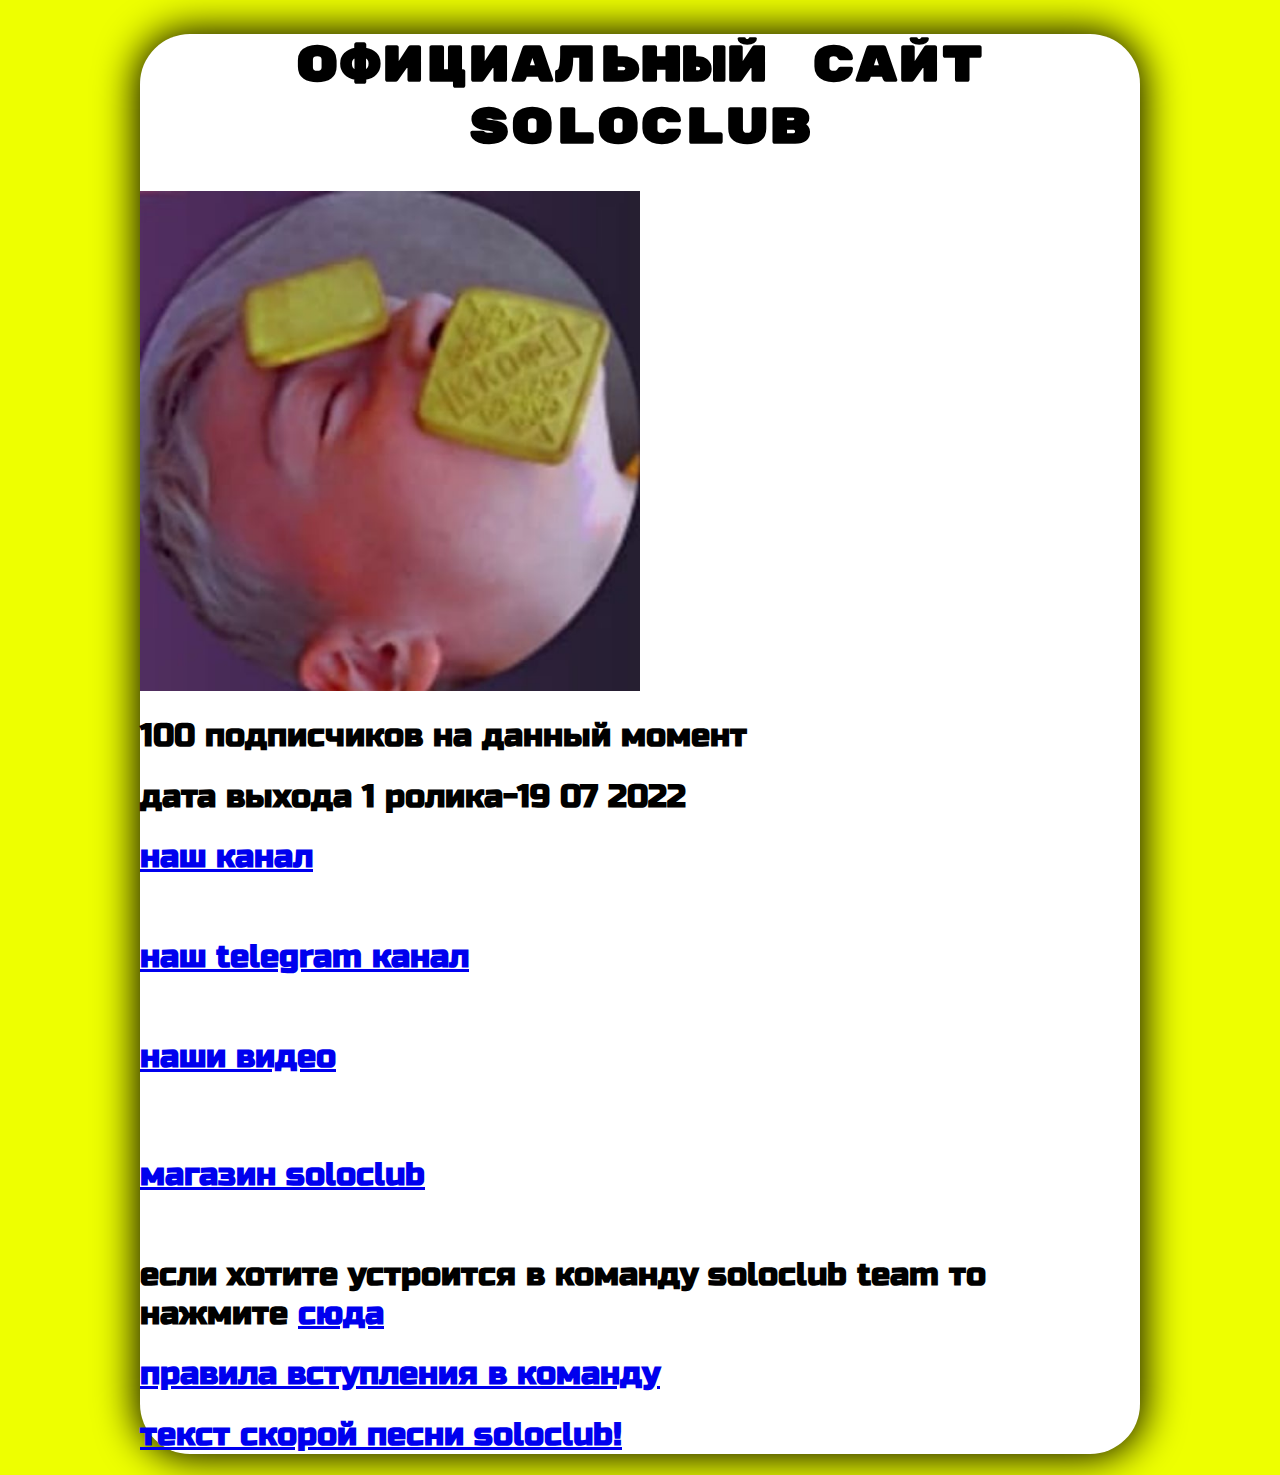
<file: index.html>
<!DOCTYPE html>
<html lang="en">

<head>
    <meta charset="UTF-8">
    <meta http-equiv="X-UA-Compatible" content="IE=edge">
    <meta name="viewport" content="width=device-width, initial-scale=1.0">
    <title>soloclub.ru</title>
    <link rel="stylesheet" href="style.css">
    <link rel="preconnect" href="https://fonts.googleapis.com">
    <link rel="preconnect" href="https://fonts.gstatic.com" crossorigin>
    <link
        href="https://fonts.googleapis.com/css2?family=Alumni+Sans+Pinstripe&family=Rubik+Mono+One&family=Russo+One&display=swap"
        rel="stylesheet">
</head>
<body>
    <div>
        <h1 id="title">ОФИЦИАЛЬНЫЙ САЙТ SOLOCLUB</h1>
        <img src="logo.jpg" alt="">
        <link rel="stylesheet" href="style.css">
        <h1>100 подписчиков на данный момент</h1>
        <h1>дата выхода 1 ролика-19 07 2022</h1>
        <h1><a href="https://www.youtube.com/channel/UCB0SG3ae3NKru_XHy5suoAg" target="_blank">наш
                канал</a></h1> <br>
        <h1><a href="https://t.me/+i-gru5LGZoowNjUy">наш telegram канал</a></h1> <br>
        <h1><a href="videos.html">наши видео</a></h1> <br>
        <br>
        <h1><a href="soloclub shop.html">магазин soloclub</a></h1>
        <br>
        <h1>если хотите устроится в команду soloclub team то нажмите <a href="https://t.me/SoloCLUB_Operator">сюда</a>
        </h1>
        <h1><a href="soloclub team.html">правила вступления в команду</a></h1>
        <h1><a href="soloclub!.html">текст скорой песни soloclub!</a></h1>
    </div>


</body>
</html>
</file>
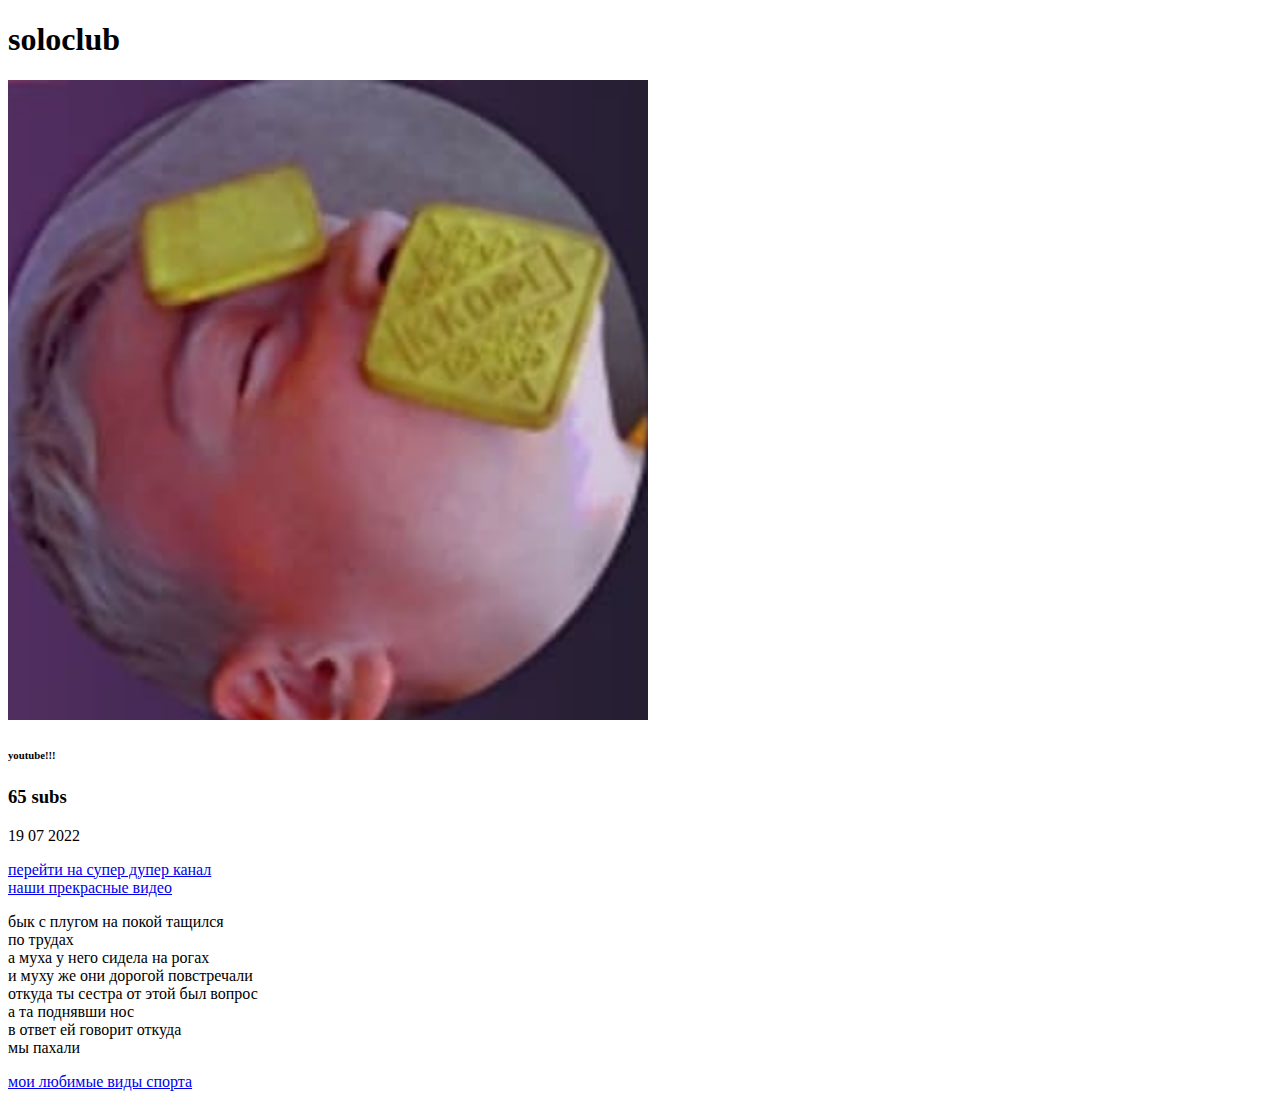
<file: index1.html>
<!DOCTYPE html>
<html lang="en">
<head>
    <meta charset="UTF-8">
    <meta http-equiv="X-UA-Compatible" content="IE=edge">
    <meta name="viewport" content="width=device-width, initial-scale=1.0">
    <title>soloclub</title>
</head>
<body>
    <h1>soloclub</h1>
    <img src="logo.jpg" alt="">
    <h6>youtube!!!</h6>
    <h3>65 subs</h3>
    <p>19 07 2022</p>
    <a href="https://www.youtube.com/channel/UCB0SG3ae3NKru_XHy5suoAg" target="_blank">перейти на супер дупер канал</a> <br>
    <a href="videos.html">наши прекрасные видео</a>
    <p>бык с плугом на покой тащился <br>
         по трудах <br>
         а муха у него сидела на рогах <br>
         и муху же они дорогой повстречали <br>
          откуда ты сестра от этой был вопрос <br>
           а та поднявши нос <br>
            в ответ ей говорит откуда <br>
            мы пахали</p>
    <a href="виды спорта мои любимые.html">мои любимые виды спорта</a>
</body>
</html>
</file>
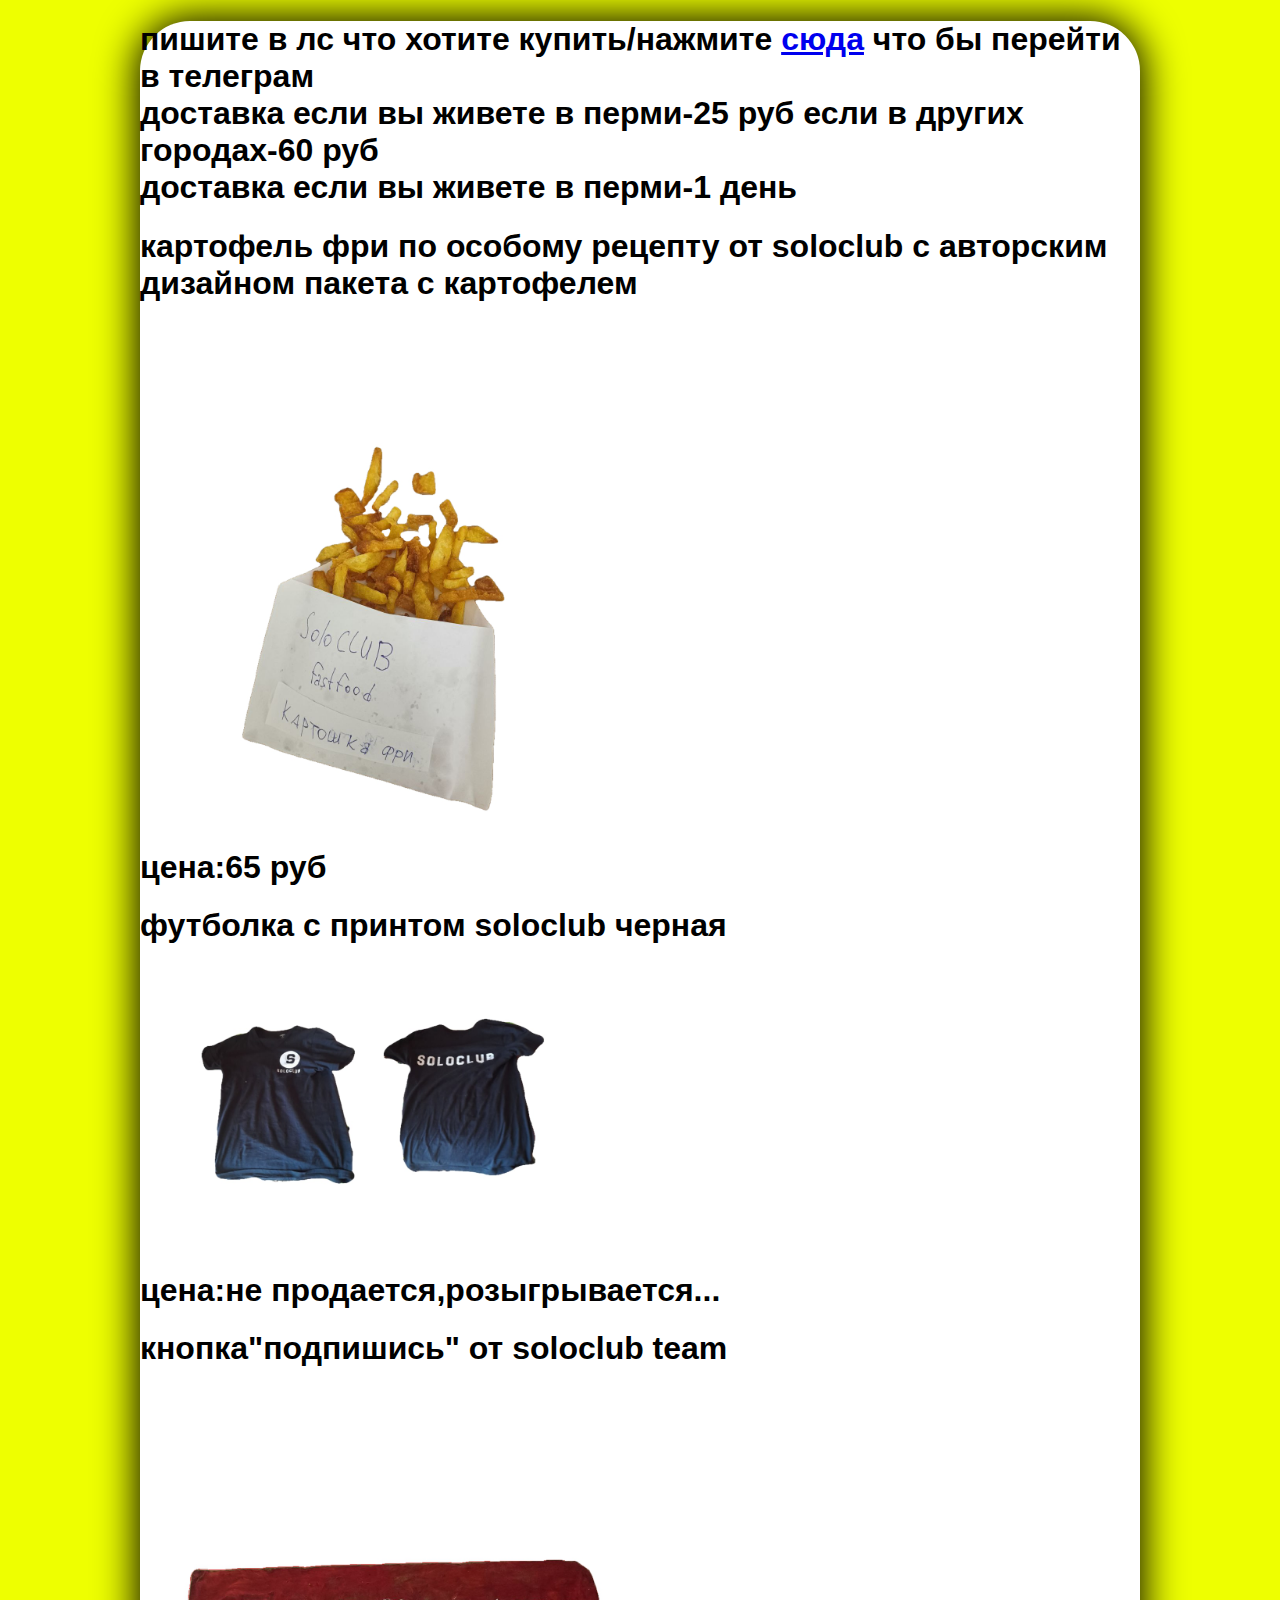
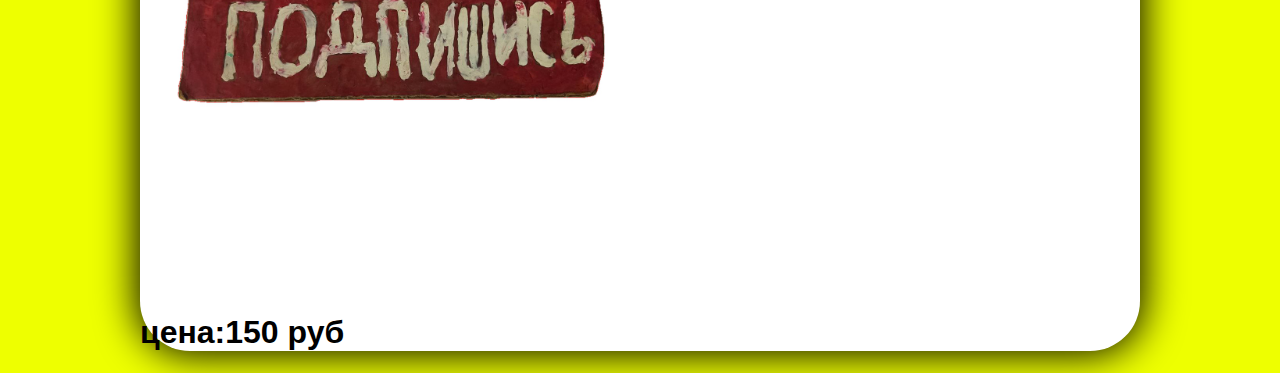
<file: soloclub shop — копия.html>
<!DOCTYPE html>
<html lang="en">

<head>
    <meta charset="UTF-8">
    <meta http-equiv="X-UA-Compatible" content="IE=edge">
    <meta name="viewport" content="width=device-width, initial-scale=1.0">
    <title>soloclub shop</title>
</head>
    <link rel="stylesheet" href="style.css">
<body>
    <div>
        <h1>пишите в лс что хотите купить/нажмите <a href="https://t.me/SoloCLUB_Operator">сюда</a> что бы перейти в телеграм <br>доставка если вы живете в перми-25 руб если в других городах-60 руб <br>доставка если вы живете в перми-1 день</h1>
        <h1>картофель фри по особому рецепту от soloclub с авторским дизайном пакета с картофелем</h1>
        <img src="картофель.jpg" alt="">
        <h1>цена:65 руб</h1>
        <h1>футболка с принтом soloclub черная</h1>
        <img src="фут ч.jpg" alt="">
        <h1>цена:не продается,розыгрывается...</h1>
        <h1>кнопка"подпишись" от soloclub team</h1>
        <img src="кноп под.jpg" alt="">
        <h1>цена:150 руб</h1>
    </div>
</body>

</html>
</file>
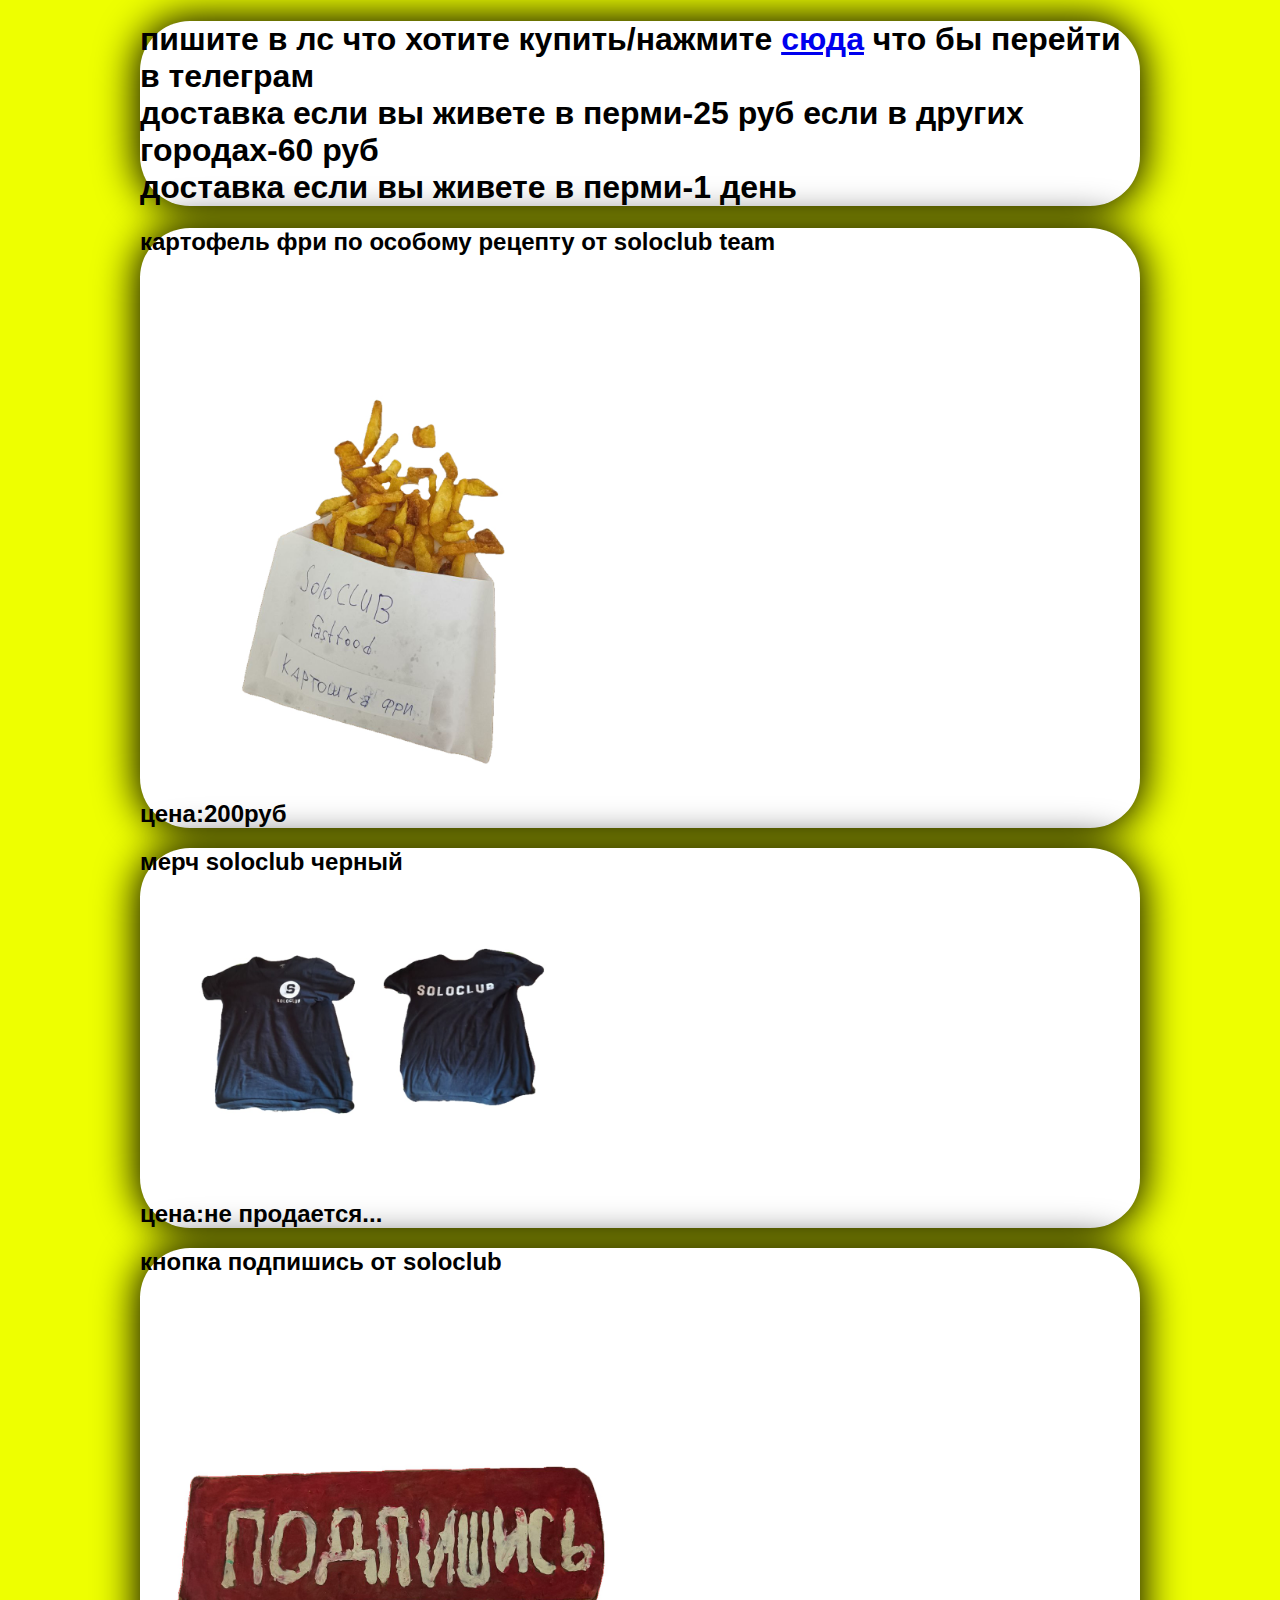
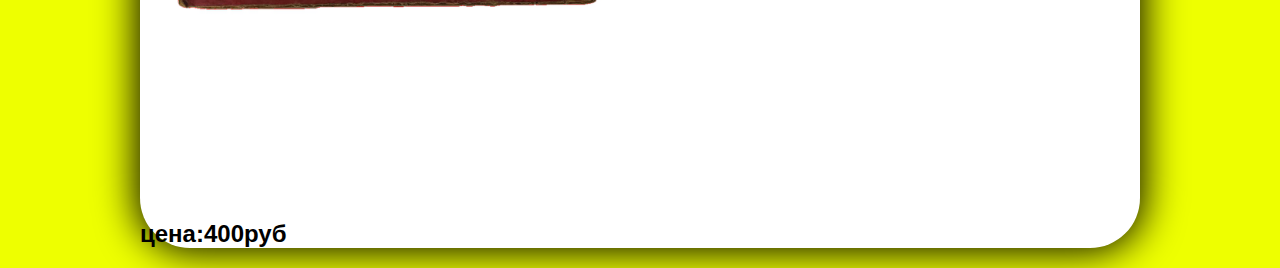
<file: soloclub shop.html>
<!DOCTYPE html>
<html lang="en">

<head>
    <meta charset="UTF-8">
    <meta http-equiv="X-UA-Compatible" content="IE=edge">
    <meta name="viewport" content="width=device-width, initial-scale=1.0">
    <title>soloclub shop</title>
</head>
<link rel="stylesheet" href="style.css">

<body>
    <div>
        <h1>пишите в лс что хотите купить/нажмите <a href="https://t.me/SoloCLUB_Operator">сюда</a> что бы перейти в
            телеграм <br>доставка если вы живете в перми-25 руб если в других городах-60 руб <br>доставка если вы живете
            в перми-1 день</h1>
    </div>
    <div>
        <h2>картофель фри по особому рецепту от soloclub team</h2>
        <img src="картофель.jpg" alt="">
        <h2>цена:200руб</h2>
    </div>
    <div>
        <h2>мерч soloclub черный</h2>
        <img src="фут ч.jpg" alt="">
        <h2>цена:не продается...</h2>
    </div>
    <div>
        <h2>кнопка подпишись от soloclub</h2>
        <img src="кноп под.jpg" alt="">
        <h2>цена:400руб</h2>
    </div>

</body>

</html>
</file>
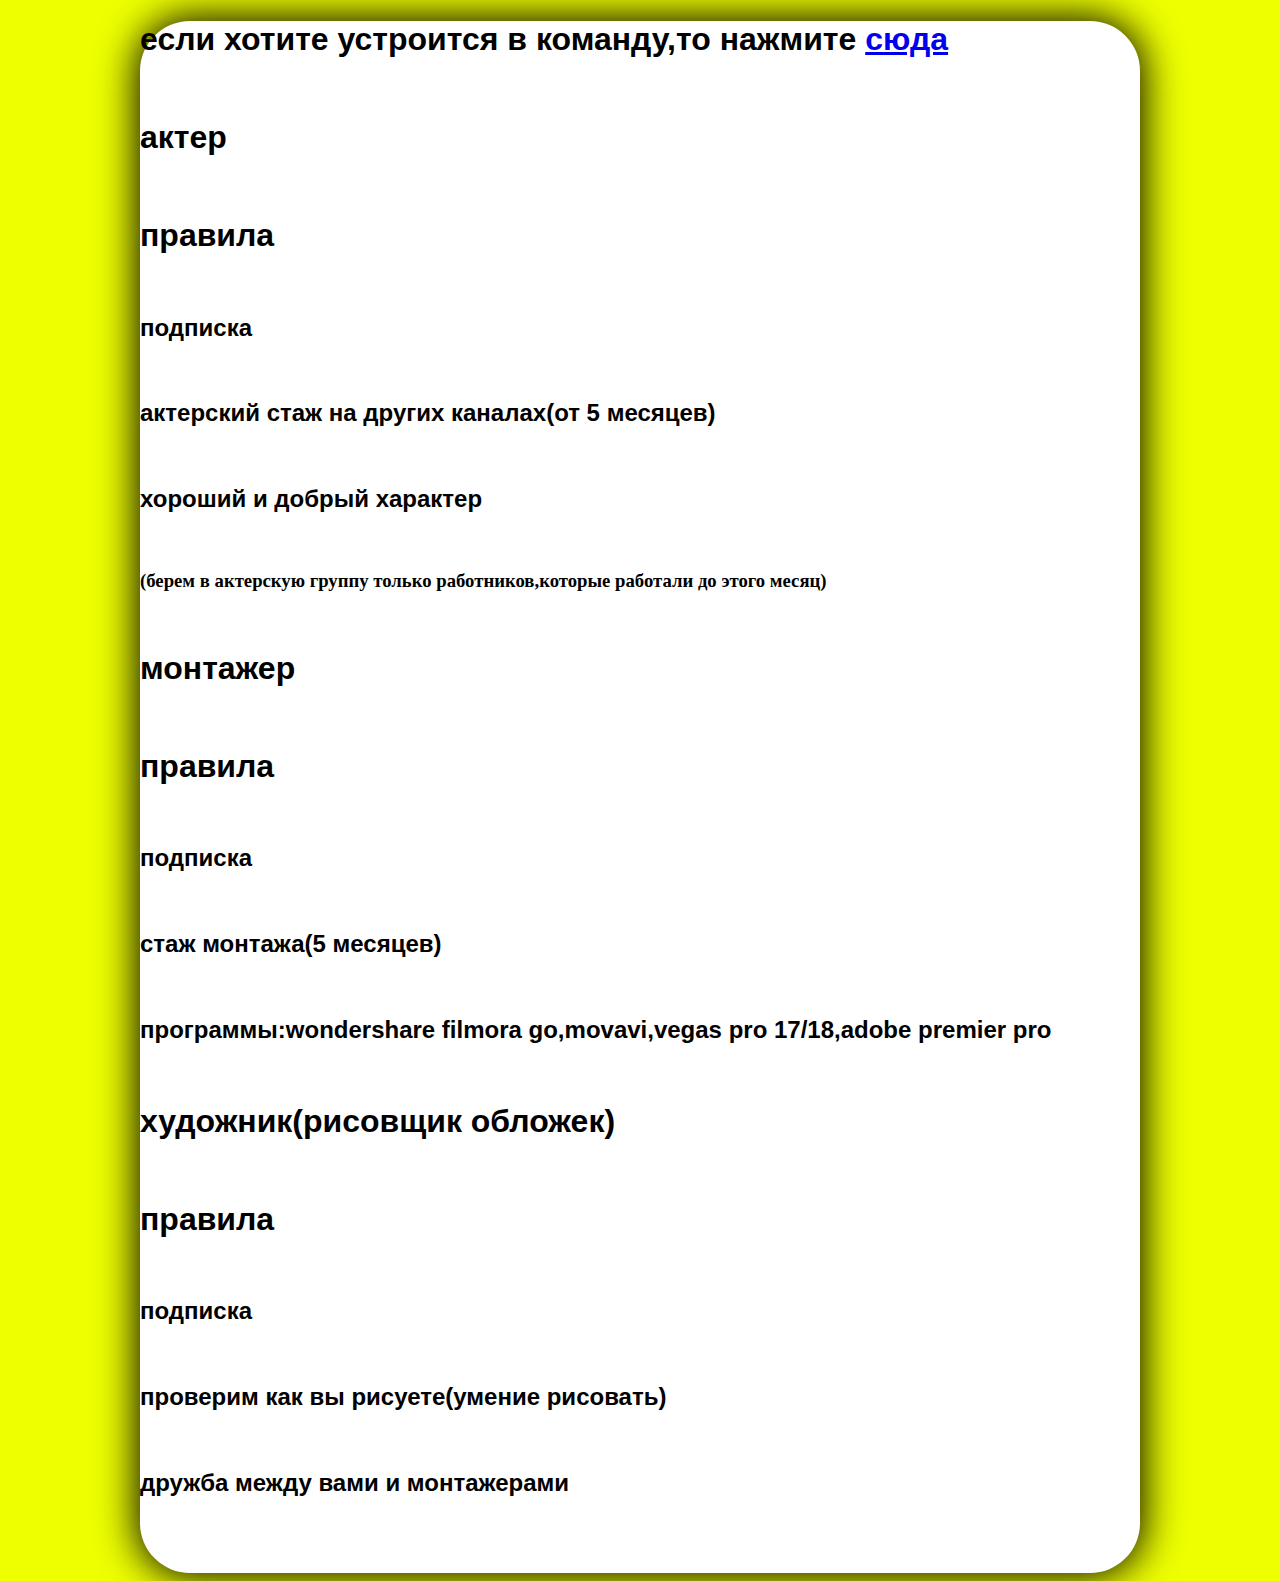
<file: soloclub team — копия.html>
<!DOCTYPE html>
<html lang="en">

<head>
    <link rel="stylesheet" href="style.css">
    <meta charset="UTF-8">
    <meta http-equiv="X-UA-Compatible" content="IE=edge">
    <meta name="viewport" content="width=device-width, initial-scale=1.0">
    <title>soloclub team</title>
</head>

<body>
    <div>
        <h1>если хотите устроится в команду,то нажмите <a href="https://t.me/SoloCLUB_Operator">сюда</a></h1> <br>
        <h1>актер</h1> <br>
        <h1>правила</h1> <br>
        <h2>подписка</h2> <br>
        <h2>актерский стаж на других каналах(от 5 месяцев)</h2> <br>
        <h2>хороший и добрый характер</h2> <br>
        <h3>(берем в актерскую группу только работников,которые работали до этого месяц)</h3> <br>
        <h1>монтажер</h1> <br>
        <h1>правила</h1> <br>
        <h2>подписка</h2> <br>
        <h2>стаж монтажа(5 месяцев)</h2> <br>
        <h2>программы:wondershare filmora go,movavi,vegas pro 17/18,adobe premier pro</h2> <br>
        <h1>художник(рисовщик обложек)</h1> <br>
        <h1>правила</h1> <br>
        <h2>подписка</h2> <br>
        <h2>проверим как вы рисуете(умение рисовать)</h2> <br>
        <h2>дружба между вами и монтажерами</h2> <br>
        <h2></h2> <br>
    </div>
</body>

</html>
</file>
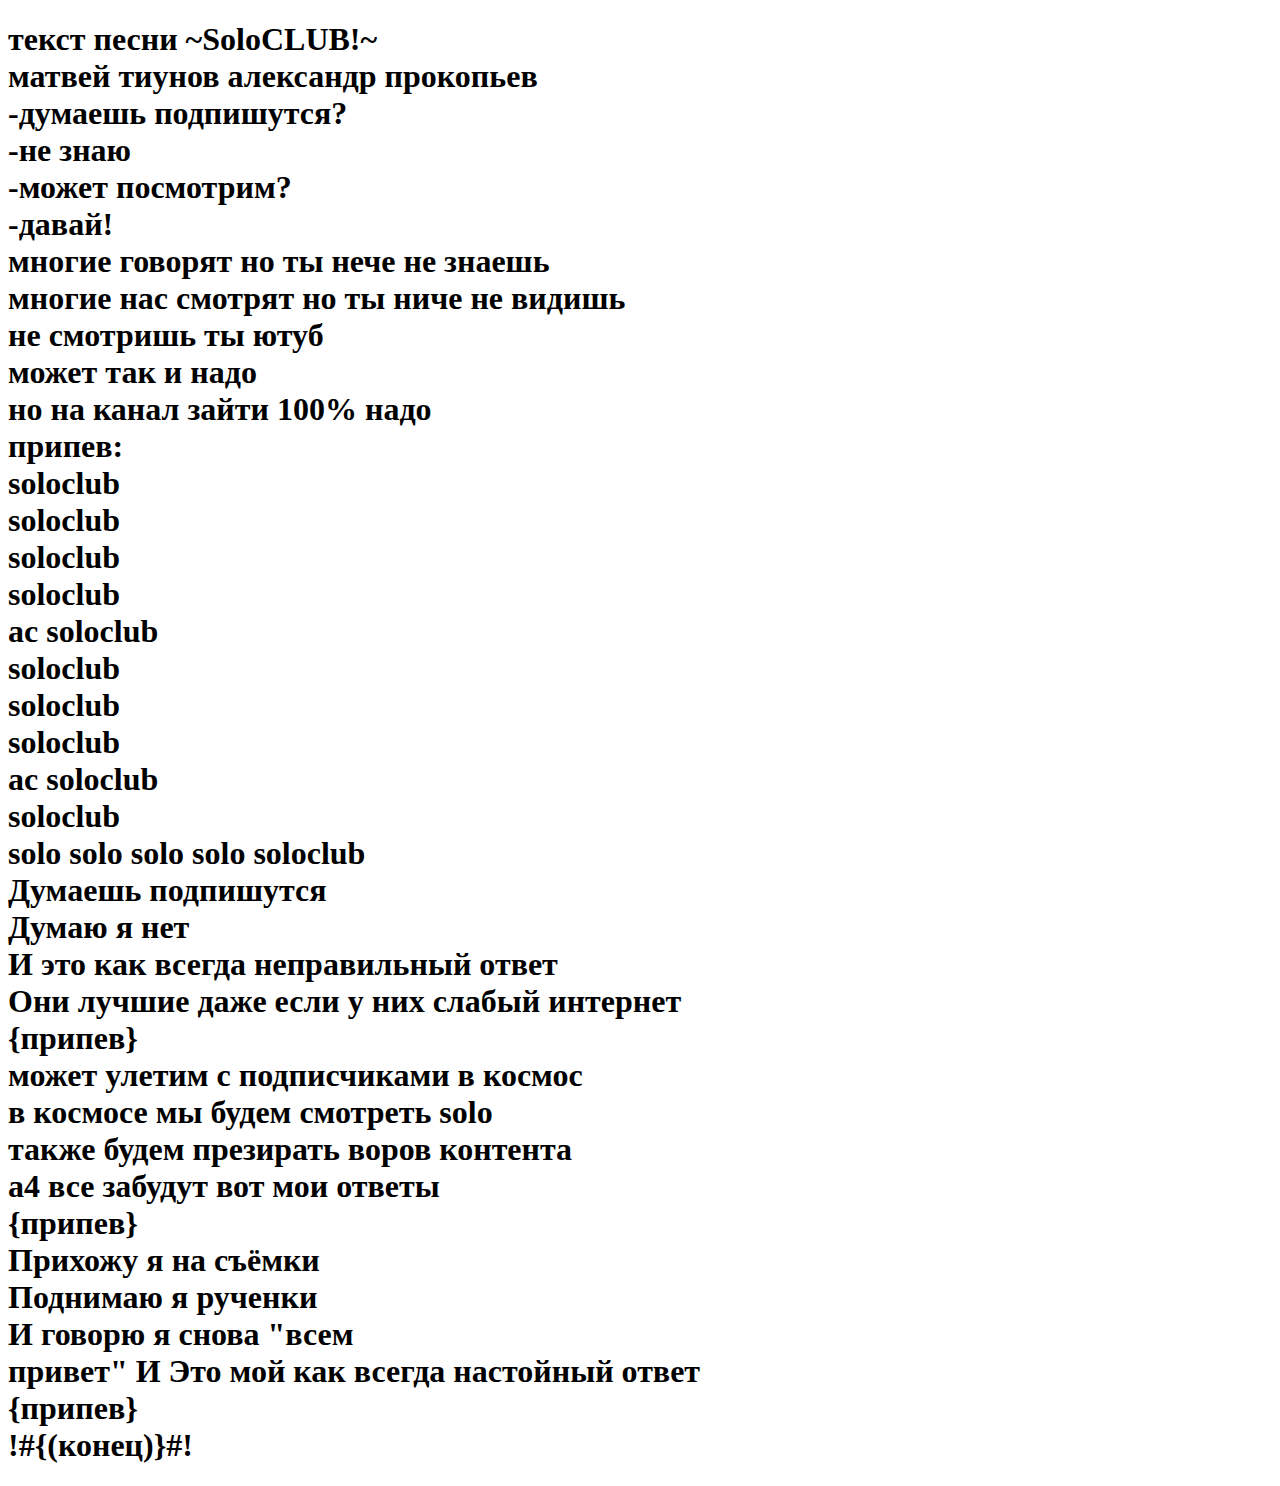
<file: soloclub!.html>
<!DOCTYPE html>
<html lang="en">
<head>
    <meta charset="UTF-8">
    <meta http-equiv="X-UA-Compatible" content="IE=edge">
    <meta name="viewport" content="width=device-width, initial-scale=1.0">
    <title>soloclub!</title>
</head>
<body>
    <div><h1>                                              текст песни ~SoloCLUB!~ <br>
        матвей тиунов                                                                  александр прокопьев <br>
        -думаешь подпишутся?<br>
        -не знаю<br>
        -может посмотрим?<br>
        -давай!<br>
        многие говорят но ты нече не знаешь<br>
        многие нас смотрят но ты ниче не видишь<br>
        не смотришь ты ютуб<br>
        может так и надо<br>
        но на канал зайти 100% надо<br>
        
        припев:<br>
        soloclub<br>
        soloclub<br>
        soloclub<br>
        soloclub<br>
        ас soloclub<br>
        soloclub<br>
        soloclub<br>
        soloclub<br>
        ас soloclub<br>
        soloclub<br>
        solo solo solo solo soloclub<br>
        
        Думаешь подпишутся<br>
        Думаю я нет<br>
        И это как всегда неправильный ответ<br>
        Они лучшие даже если у них слабый интернет<br>
        
        {припев}<br>
        
        может улетим с подписчиками в космос<br>
        в космосе мы будем смотреть solo<br>
        также будем презирать воров контента<br>
        а4 все забудут вот мои ответы<br>
        
        {припев}<br>
        
        Прихожу я на съёмки<br> 
        Поднимаю я рученки<br>
        И говорю я снова "всем<br> привет"
        И Это мой как всегда настойный ответ<br>
        
        {припев}<br>
        
        !#{(конец)}#!</h1></div>
</body>
</html>
</file>
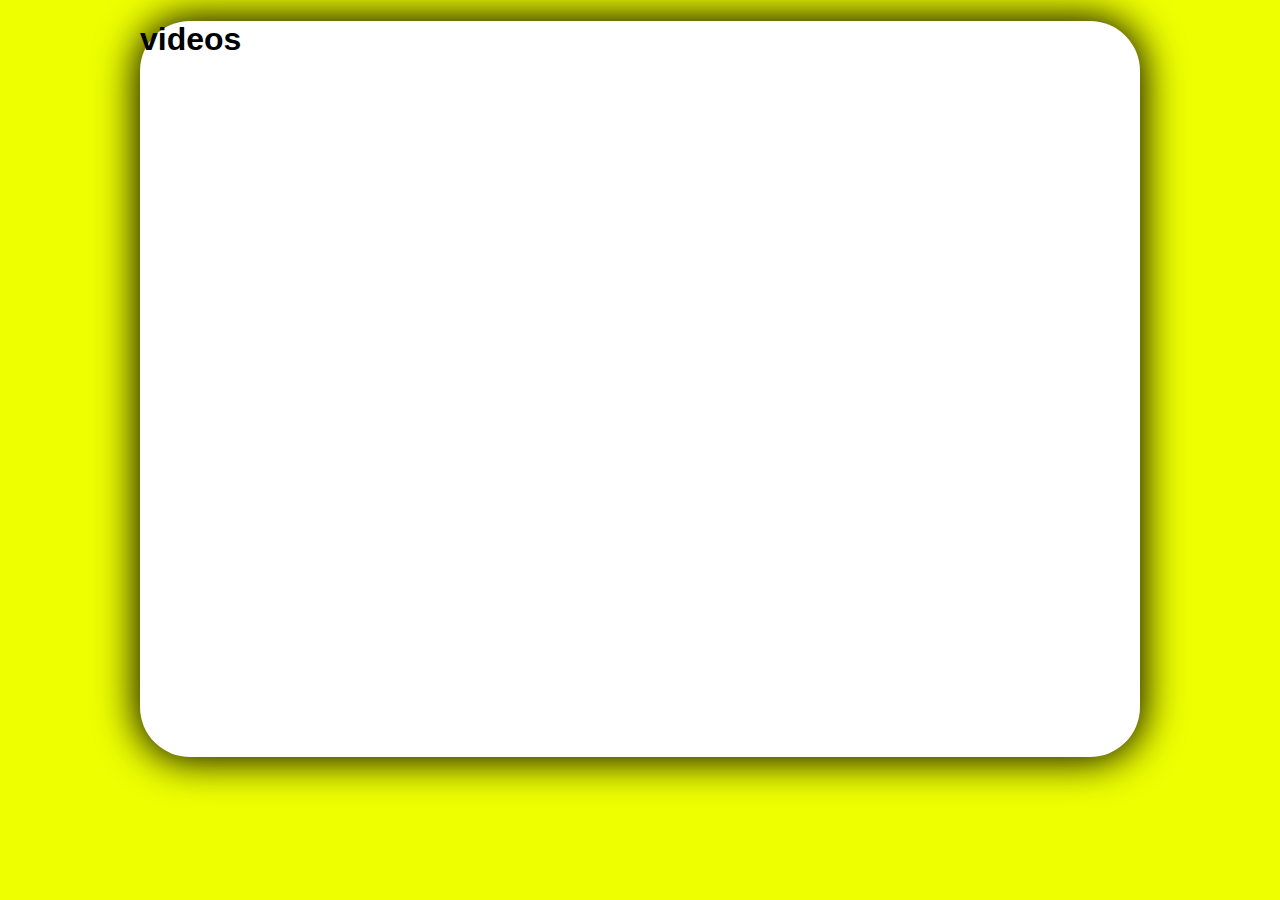
<file: videos — копия.html>
<!DOCTYPE html>
<html lang="en">

<head>
    <meta charset="UTF-8">
    <meta http-equiv="X-UA-Compatible" content="IE=edge">
    <meta name="viewport" content="width=device-width, initial-scale=1.0">
    <title>soloclub videos</title>
</head>
    <link rel="stylesheet" href="style.css">
<body>
    <div>
        <h1>videos</h1>
        <iframe width="1196" height="673" src="https://www.youtube.com/embed/uqxFiN6CNFY" title="ПРАНКИ НАД ДРУЗЬЯМИ!"
            frameborder="0"
            allow="accelerometer; autoplay; clipboard-write; encrypted-media; gyroscope; picture-in-picture"
            allowfullscreen></iframe>
</body>
</div>

</body>

</html>
</file>
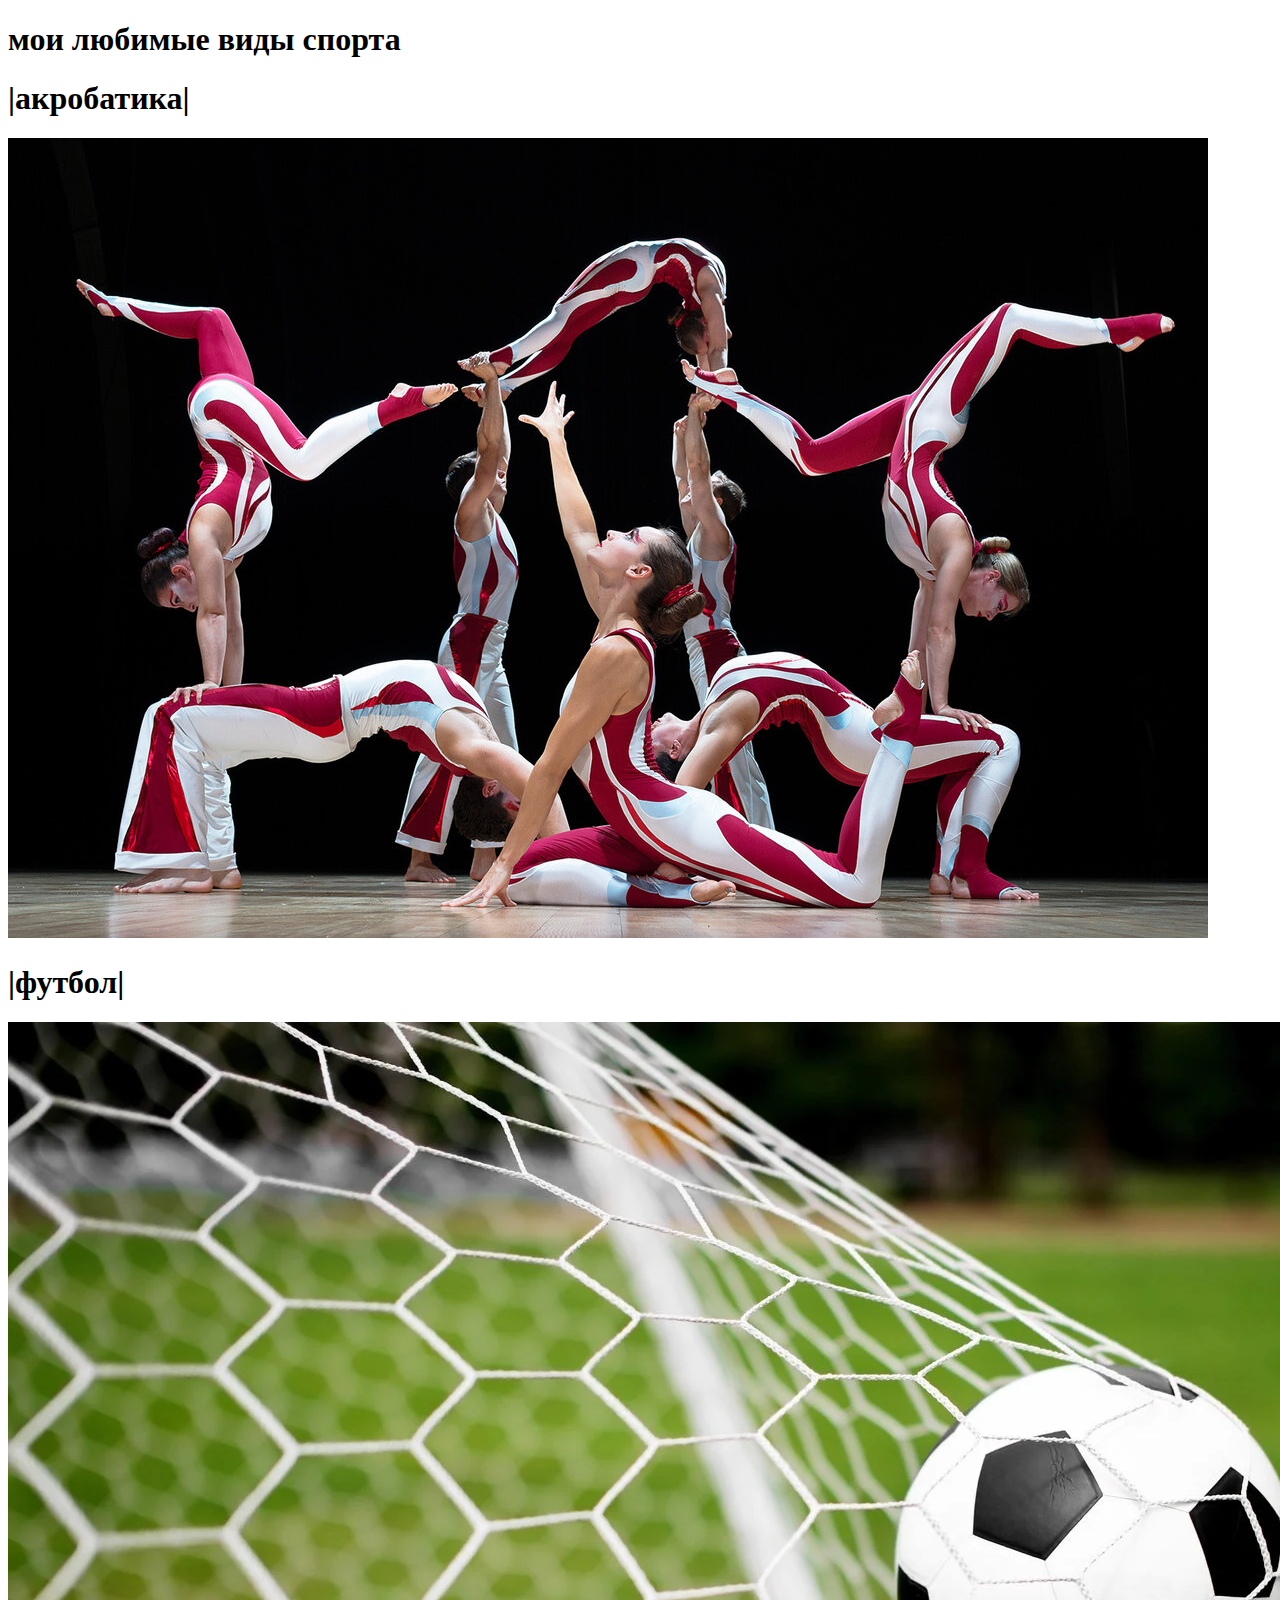
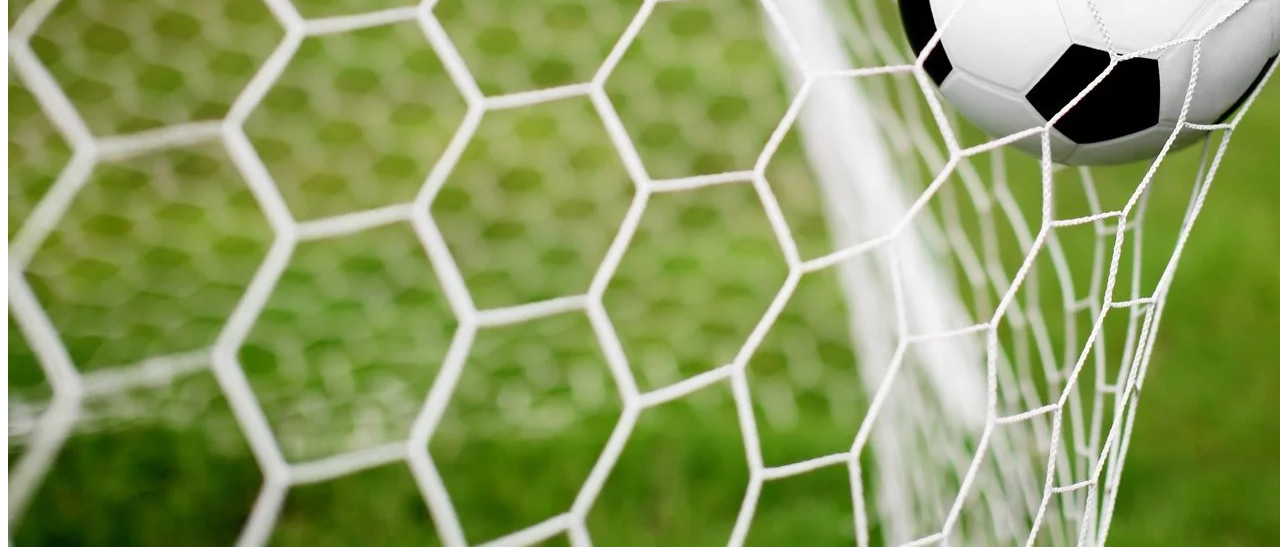
<file: виды спорта мои любимые.html>
<!DOCTYPE html>
<html lang="en">
<head>
    <meta charset="UTF-8">
    <meta http-equiv="X-UA-Compatible" content="IE=edge">
    <meta name="viewport" content="width=device-width, initial-scale=1.0">
    <title>Document</title>
</head>
<body>
    <h1>мои любимые виды спорта</h1>
    <h1>|акробатика|</h1>
    <img src="акробатика.jpg" alt="">
    <h1>|футбол|</h1>
    <img src="футбол.webp" alt="">
</body>
</html>
</file>
<file: style.css>
div{
    background-color: rgb(255, 255, 255);
    width: 1000px;
    border-radius: 50px;
    margin: auto;
    box-shadow: 0 0 40px 3px;
    vertical-align: middle;
}
body{
    background-color: rgb(238, 255, 0);
}
#title{
    font-size: 50px;
    font-family: 'Rubik Mono One', sans-serif;
    text-align: center;
}
img{
    width: 500px;
}
h1{
    font-family: 'Russo One', sans-serif;
}
h2{
    font-family: 'Rubik Mono One', sans-serif;
}
</file>
